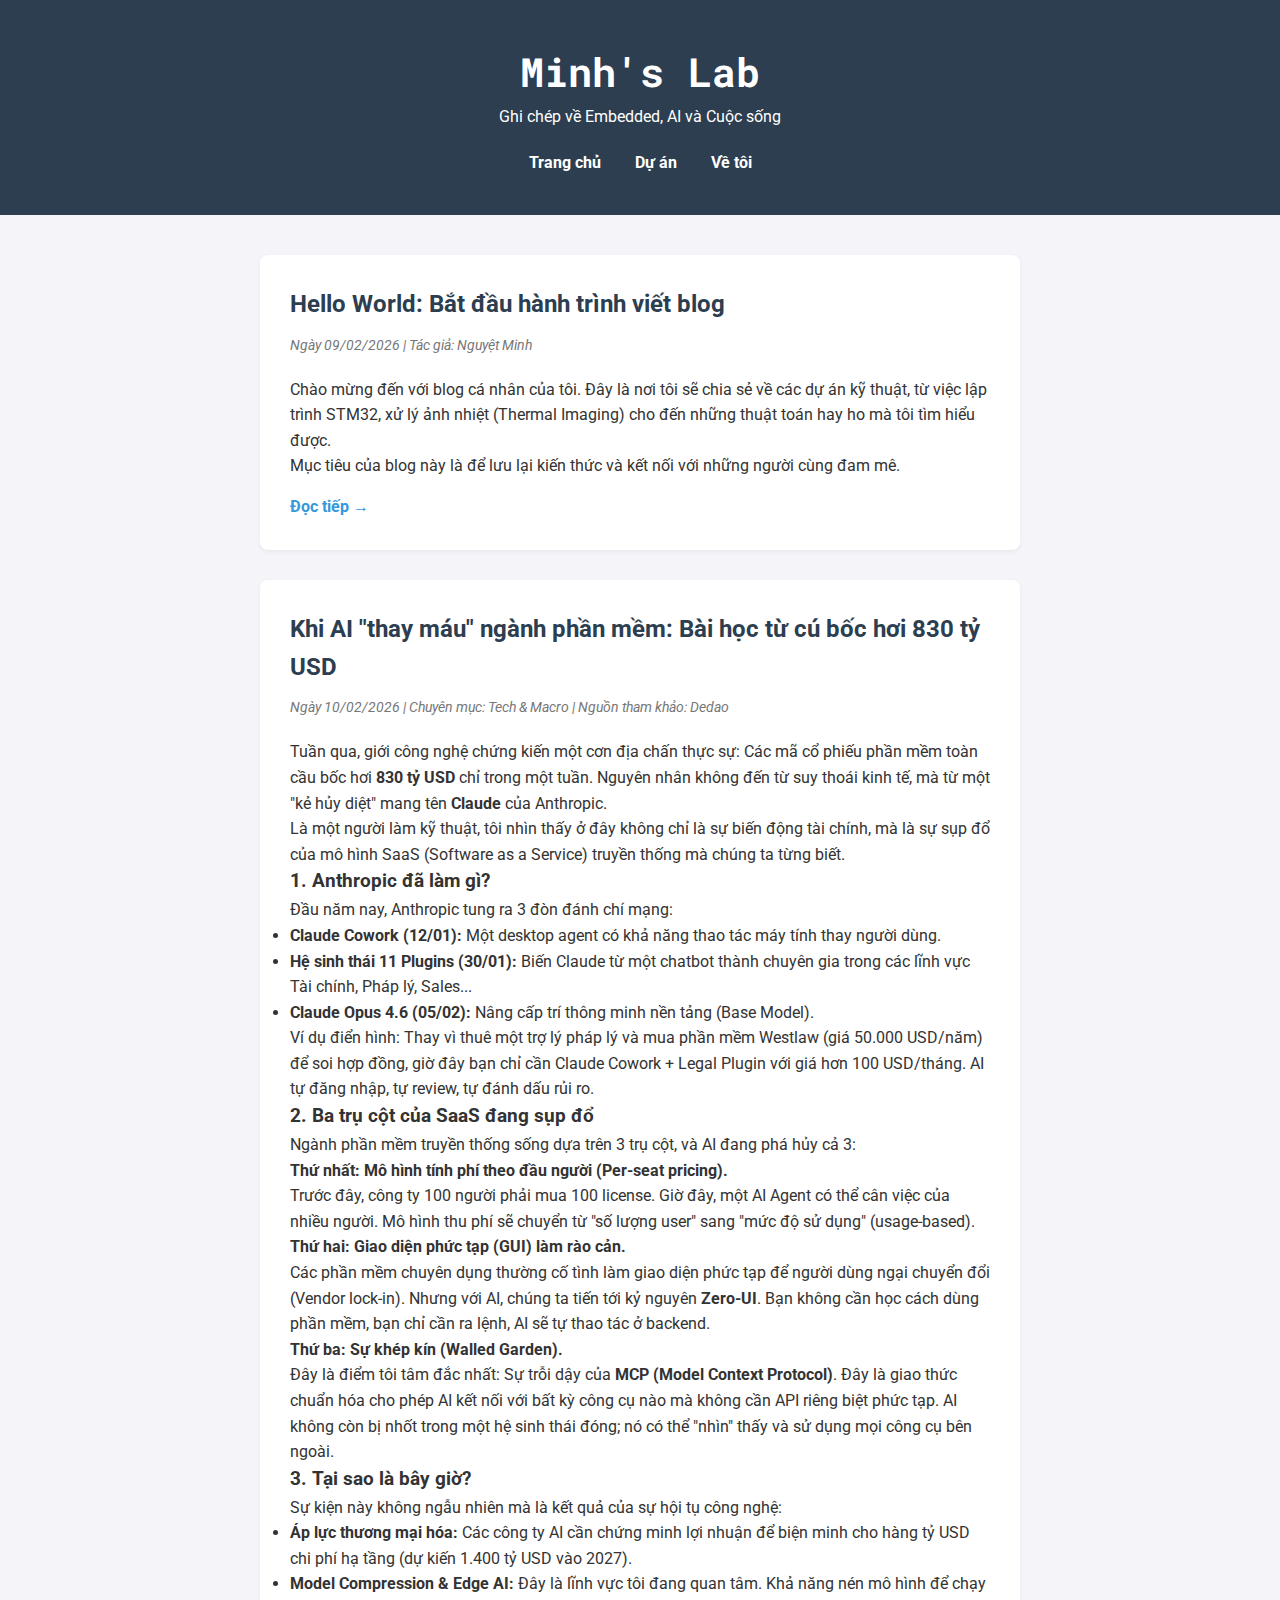
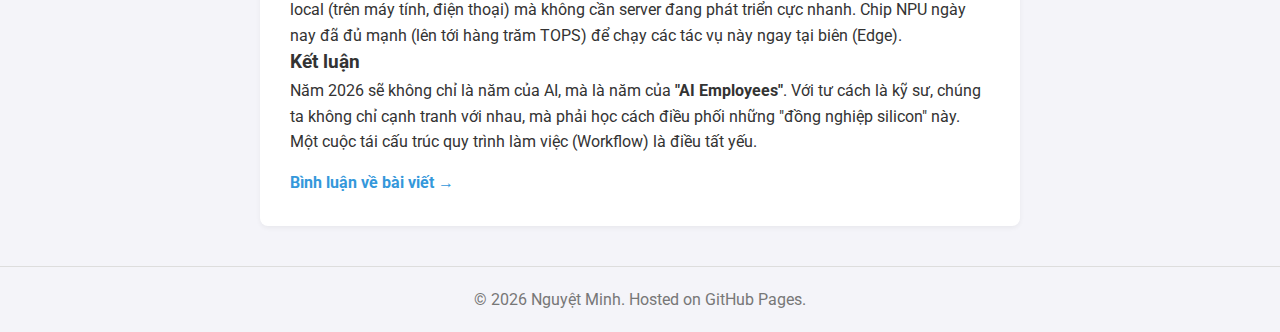
<file: index.html>
<!DOCTYPE html>
<html lang="vi">
<head>
    <meta charset="UTF-8">
    <meta name="viewport" content="width=device-width, initial-scale=1.0">
    <title>Blog của Nguyệt Minh</title>
    <link rel="stylesheet" href="style.css">
    <link href="https://fonts.googleapis.com/css2?family=Roboto+Mono:wght@400;700&family=Roboto:wght@300;400;700&display=swap" rel="stylesheet">
</head>
<body>

    <header>
        <div class="container">
            <h1>Minh's Lab</h1>
            <p>Ghi chép về Embedded, AI và Cuộc sống</p>
            <nav>
                <a href="#">Trang chủ</a>
                <a href="#">Dự án</a>
                <a href="#">Về tôi</a>
            </nav>
        </div>
    </header>

    <main class="container">
        <article class="post">
            <h2 class="post-title">Hello World: Bắt đầu hành trình viết blog</h2>
            <div class="post-meta">Ngày 09/02/2026 | Tác giả: Nguyệt Minh</div>
            <div class="post-content">
                <p>Chào mừng đến với blog cá nhân của tôi. Đây là nơi tôi sẽ chia sẻ về các dự án kỹ thuật, từ việc lập trình STM32, xử lý ảnh nhiệt (Thermal Imaging) cho đến những thuật toán hay ho mà tôi tìm hiểu được.</p>
                <p>Mục tiêu của blog này là để lưu lại kiến thức và kết nối với những người cùng đam mê.</p>
            </div>
            <a href="ong-kinh-zoom.html" class="read-more">Đọc tiếp →</a>
        </article>

       <article class="post">
            <h2 class="post-title">Khi AI "thay máu" ngành phần mềm: Bài học từ cú bốc hơi 830 tỷ USD</h2>
            <div class="post-meta">Ngày 10/02/2026 | Chuyên mục: Tech & Macro | Nguồn tham khảo: Dedao</div>
            
            <div class="post-content">
                <p>Tuần qua, giới công nghệ chứng kiến một cơn địa chấn thực sự: Các mã cổ phiếu phần mềm toàn cầu bốc hơi <strong>830 tỷ USD</strong> chỉ trong một tuần. Nguyên nhân không đến từ suy thoái kinh tế, mà từ một "kẻ hủy diệt" mang tên <strong>Claude</strong> của Anthropic.</p>
                <p>Là một người làm kỹ thuật, tôi nhìn thấy ở đây không chỉ là sự biến động tài chính, mà là sự sụp đổ của mô hình SaaS (Software as a Service) truyền thống mà chúng ta từng biết.</p>

                <h3>1. Anthropic đã làm gì?</h3>
                <p>Đầu năm nay, Anthropic tung ra 3 đòn đánh chí mạng:</p>
                <ul>
                    <li><strong>Claude Cowork (12/01):</strong> Một desktop agent có khả năng thao tác máy tính thay người dùng.</li>
                    <li><strong>Hệ sinh thái 11 Plugins (30/01):</strong> Biến Claude từ một chatbot thành chuyên gia trong các lĩnh vực Tài chính, Pháp lý, Sales...</li>
                    <li><strong>Claude Opus 4.6 (05/02):</strong> Nâng cấp trí thông minh nền tảng (Base Model).</li>
                </ul>
                <p>Ví dụ điển hình: Thay vì thuê một trợ lý pháp lý và mua phần mềm Westlaw (giá 50.000 USD/năm) để soi hợp đồng, giờ đây bạn chỉ cần Claude Cowork + Legal Plugin với giá hơn 100 USD/tháng. AI tự đăng nhập, tự review, tự đánh dấu rủi ro.</p>

                <h3>2. Ba trụ cột của SaaS đang sụp đổ</h3>
                <p>Ngành phần mềm truyền thống sống dựa trên 3 trụ cột, và AI đang phá hủy cả 3:</p>
                
                <p><strong>Thứ nhất: Mô hình tính phí theo đầu người (Per-seat pricing).</strong><br>
                Trước đây, công ty 100 người phải mua 100 license. Giờ đây, một AI Agent có thể cân việc của nhiều người. Mô hình thu phí sẽ chuyển từ "số lượng user" sang "mức độ sử dụng" (usage-based).</p>

                <p><strong>Thứ hai: Giao diện phức tạp (GUI) làm rào cản.</strong><br>
                Các phần mềm chuyên dụng thường cố tình làm giao diện phức tạp để người dùng ngại chuyển đổi (Vendor lock-in). Nhưng với AI, chúng ta tiến tới kỷ nguyên <strong>Zero-UI</strong>. Bạn không cần học cách dùng phần mềm, bạn chỉ cần ra lệnh, AI sẽ tự thao tác ở backend.</p>

                <p><strong>Thứ ba: Sự khép kín (Walled Garden).</strong><br>
                Đây là điểm tôi tâm đắc nhất: Sự trỗi dậy của <strong>MCP (Model Context Protocol)</strong>. Đây là giao thức chuẩn hóa cho phép AI kết nối với bất kỳ công cụ nào mà không cần API riêng biệt phức tạp. AI không còn bị nhốt trong một hệ sinh thái đóng; nó có thể "nhìn" thấy và sử dụng mọi công cụ bên ngoài.</p>

                <h3>3. Tại sao là bây giờ?</h3>
                <p>Sự kiện này không ngẫu nhiên mà là kết quả của sự hội tụ công nghệ:</p>
                <ul>
                    <li><strong>Áp lực thương mại hóa:</strong> Các công ty AI cần chứng minh lợi nhuận để biện minh cho hàng tỷ USD chi phí hạ tầng (dự kiến 1.400 tỷ USD vào 2027).</li>
                    <li><strong>Model Compression & Edge AI:</strong> Đây là lĩnh vực tôi đang quan tâm. Khả năng nén mô hình để chạy local (trên máy tính, điện thoại) mà không cần server đang phát triển cực nhanh. Chip NPU ngày nay đã đủ mạnh (lên tới hàng trăm TOPS) để chạy các tác vụ này ngay tại biên (Edge).</li>
                </ul>

                <h3>Kết luận</h3>
                <p>Năm 2026 sẽ không chỉ là năm của AI, mà là năm của <strong>"AI Employees"</strong>. Với tư cách là kỹ sư, chúng ta không chỉ cạnh tranh với nhau, mà phải học cách điều phối những "đồng nghiệp silicon" này. Một cuộc tái cấu trúc quy trình làm việc (Workflow) là điều tất yếu.</p>
            </div>
            
            <a href="#" class="read-more">Bình luận về bài viết →</a>
        </article>
    </main>

    <footer>
        <p>&copy; 2026 Nguyệt Minh. Hosted on GitHub Pages.</p>
    </footer>

</body>

</html>
</file>
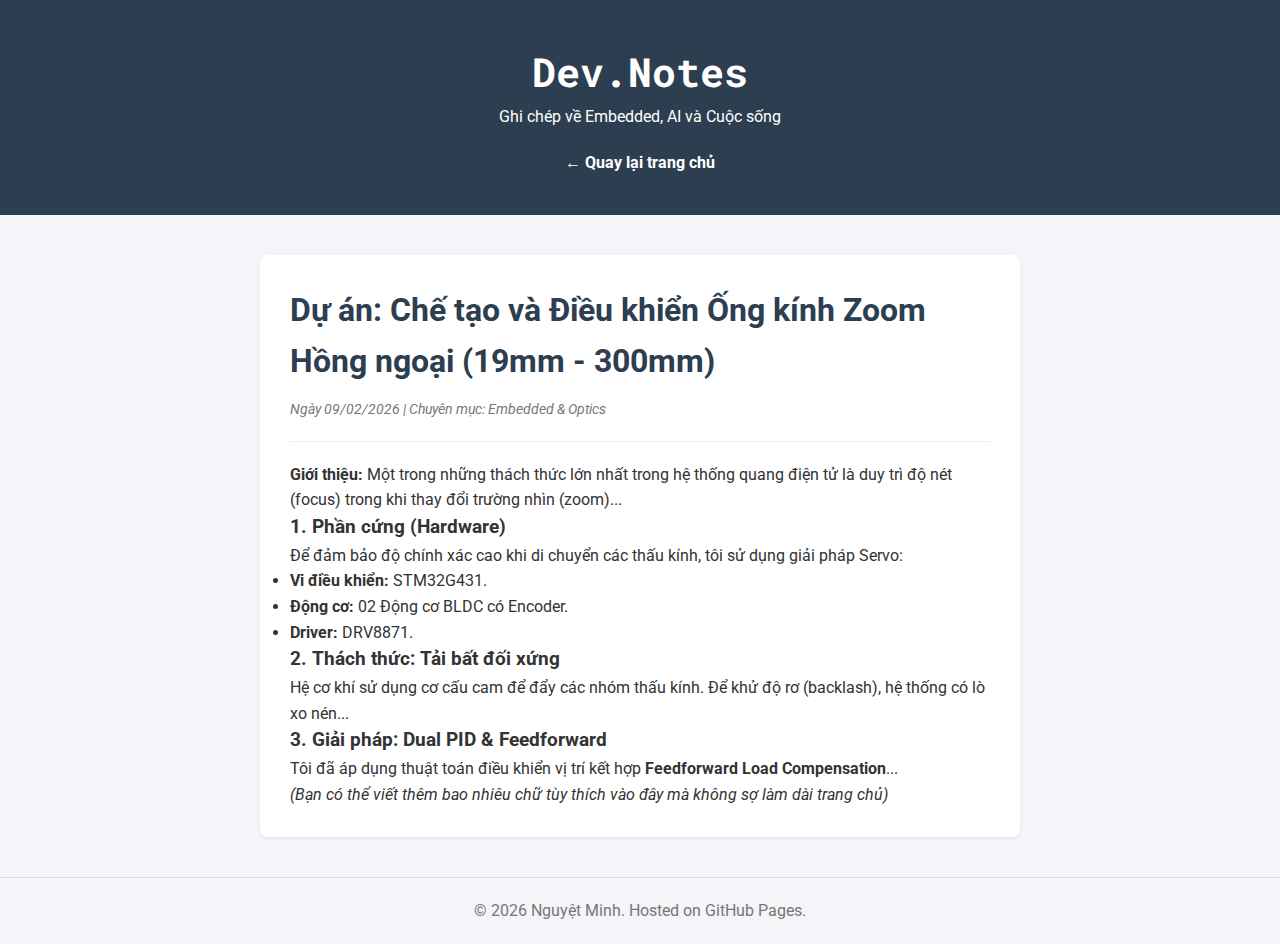
<file: ong-kinh-zoom.html>
<!DOCTYPE html>
<html lang="vi">
<head>
    <meta charset="UTF-8">
    <meta name="viewport" content="width=device-width, initial-scale=1.0">
    <title>Chế tạo Ống kính Zoom - Nguyệt Minh</title>
    <link rel="stylesheet" href="style.css">
    <link href="https://fonts.googleapis.com/css2?family=Roboto+Mono:wght@400;700&family=Roboto:wght@300;400;700&display=swap" rel="stylesheet">
</head>
<body>

    <header>
        <div class="container">
            <h1>Dev.Notes</h1>
            <p>Ghi chép về Embedded, AI và Cuộc sống</p>
            <nav>
                <a href="index.html">← Quay lại trang chủ</a>
            </nav>
        </div>
    </header>

    <main class="container">
        <article class="post">
            <h1 class="post-title" style="font-size: 2rem;">Dự án: Chế tạo và Điều khiển Ống kính Zoom Hồng ngoại (19mm - 300mm)</h1>
            <div class="post-meta">Ngày 09/02/2026 | Chuyên mục: Embedded & Optics</div>
            
            <hr style="margin: 20px 0; border: 0; border-top: 1px solid #eee;">

            <div class="post-content">
                <p><strong>Giới thiệu:</strong> Một trong những thách thức lớn nhất trong hệ thống quang điện tử là duy trì độ nét (focus) trong khi thay đổi trường nhìn (zoom)...</p>
                
                <h3>1. Phần cứng (Hardware)</h3>
                <p>Để đảm bảo độ chính xác cao khi di chuyển các thấu kính, tôi sử dụng giải pháp Servo:</p>
                <ul>
                    <li><strong>Vi điều khiển:</strong> STM32G431.</li>
                    <li><strong>Động cơ:</strong> 02 Động cơ BLDC có Encoder.</li>
                    <li><strong>Driver:</strong> DRV8871.</li>
                </ul>

                <h3>2. Thách thức: Tải bất đối xứng</h3>
                <p>Hệ cơ khí sử dụng cơ cấu cam để đẩy các nhóm thấu kính. Để khử độ rơ (backlash), hệ thống có lò xo nén...</p>

                <h3>3. Giải pháp: Dual PID & Feedforward</h3>
                <p>Tôi đã áp dụng thuật toán điều khiển vị trí kết hợp <strong>Feedforward Load Compensation</strong>...</p>
                
                <p><em>(Bạn có thể viết thêm bao nhiêu chữ tùy thích vào đây mà không sợ làm dài trang chủ)</em></p>
            </div>
        </article>
    </main>

    <footer>
        <p>&copy; 2026 Nguyệt Minh. Hosted on GitHub Pages.</p>
    </footer>

</body>
</html>
</file>
<file: style.css>
/* Reset cơ bản */
* { margin: 0; padding: 0; box-sizing: border-box; }

body {
    font-family: 'Roboto', sans-serif;
    line-height: 1.6;
    color: #333;
    background-color: #f4f4f9;
}

/* Container căn giữa nội dung */
.container {
    max-width: 800px;
    margin: 0 auto;
    padding: 0 20px;
}

/* Header */
header {
    background: #2c3e50;
    color: #fff;
    padding: 40px 0;
    margin-bottom: 40px;
    text-align: center;
}

header h1 {
    font-family: 'Roboto Mono', monospace;
    font-size: 2.5rem;
}

header nav {
    margin-top: 20px;
}

header nav a {
    color: #fff;
    text-decoration: none;
    margin: 0 15px;
    font-weight: bold;
}

/* Bài viết */
.post {
    background: #fff;
    padding: 30px;
    margin-bottom: 30px;
    border-radius: 8px;
    box-shadow: 0 2px 5px rgba(0,0,0,0.05);
}

.post-title {
    color: #2c3e50;
    margin-bottom: 10px;
}

.post-meta {
    font-size: 0.9rem;
    color: #777;
    margin-bottom: 20px;
    font-style: italic;
}

.read-more {
    display: inline-block;
    margin-top: 15px;
    text-decoration: none;
    color: #3498db;
    font-weight: bold;
}

/* Footer */
footer {
    text-align: center;
    padding: 20px 0;
    color: #777;
    margin-top: 40px;
    border-top: 1px solid #ddd;
}
</file>
